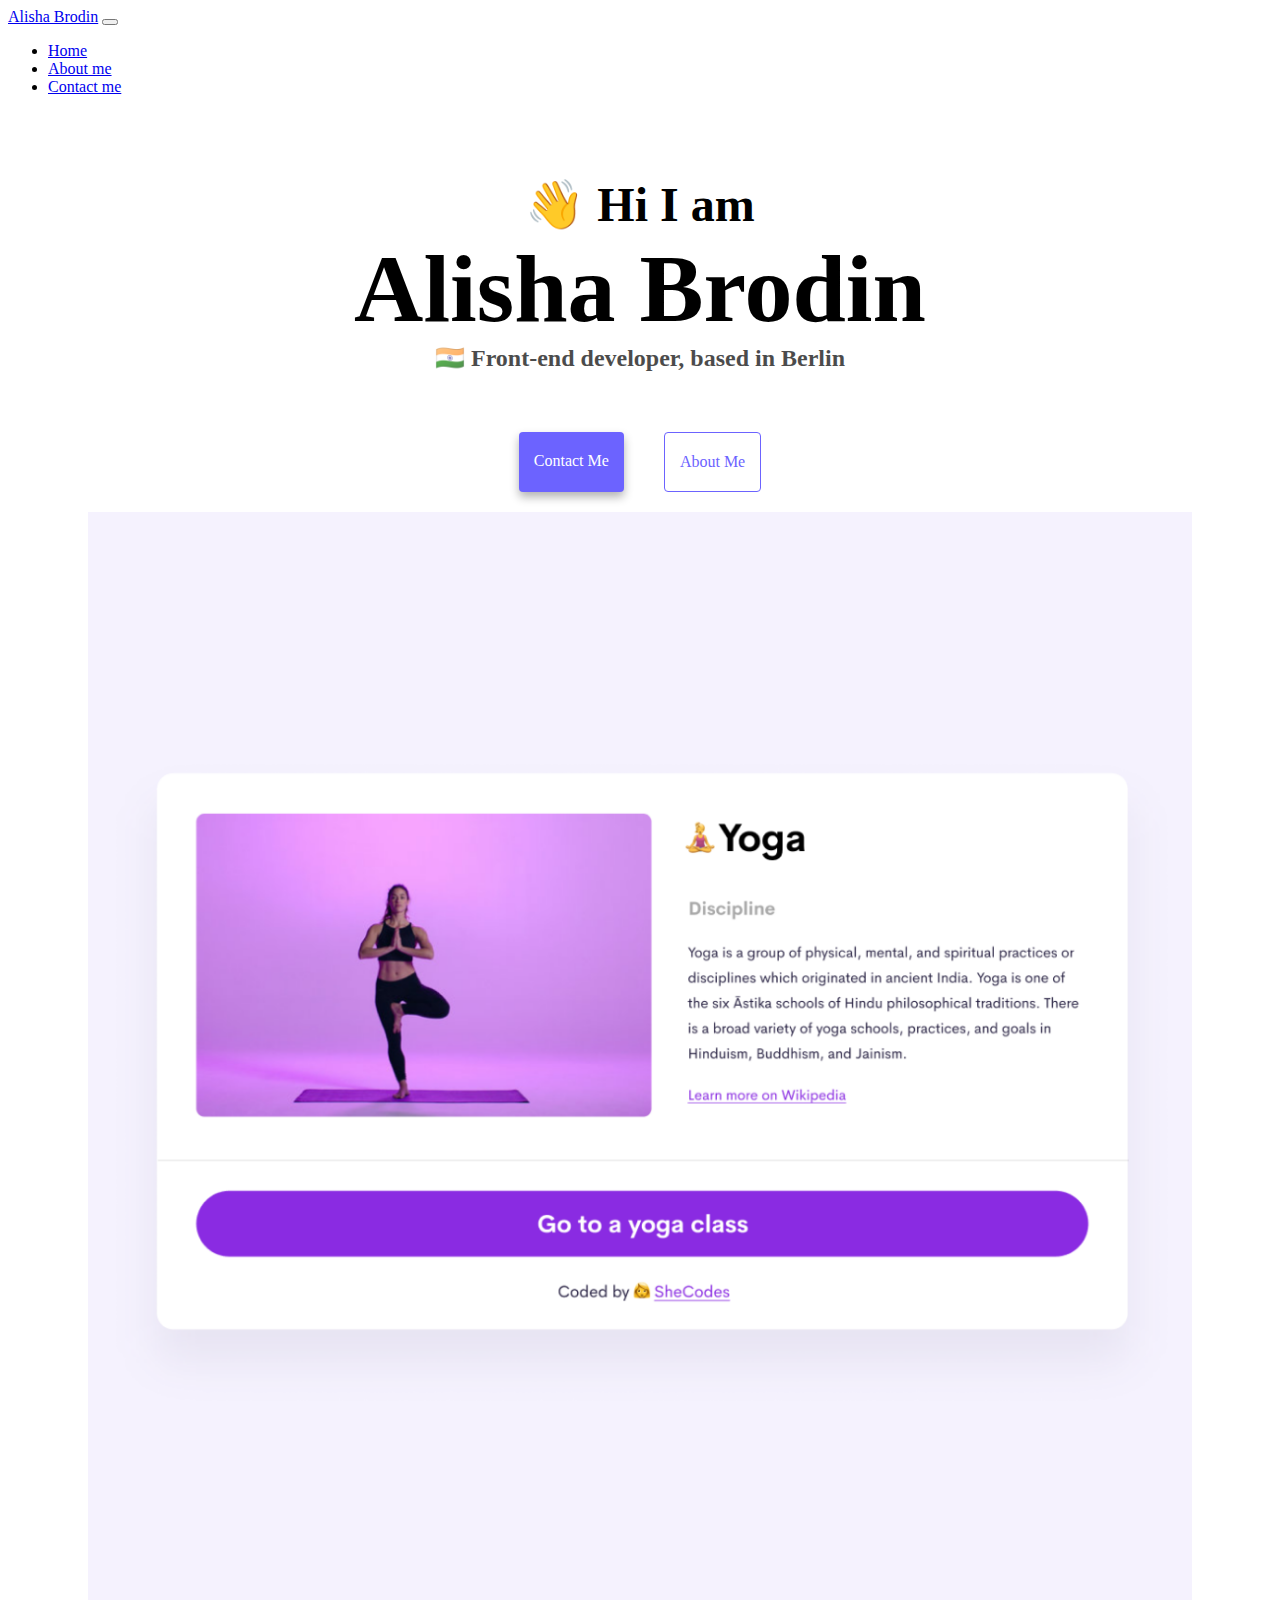
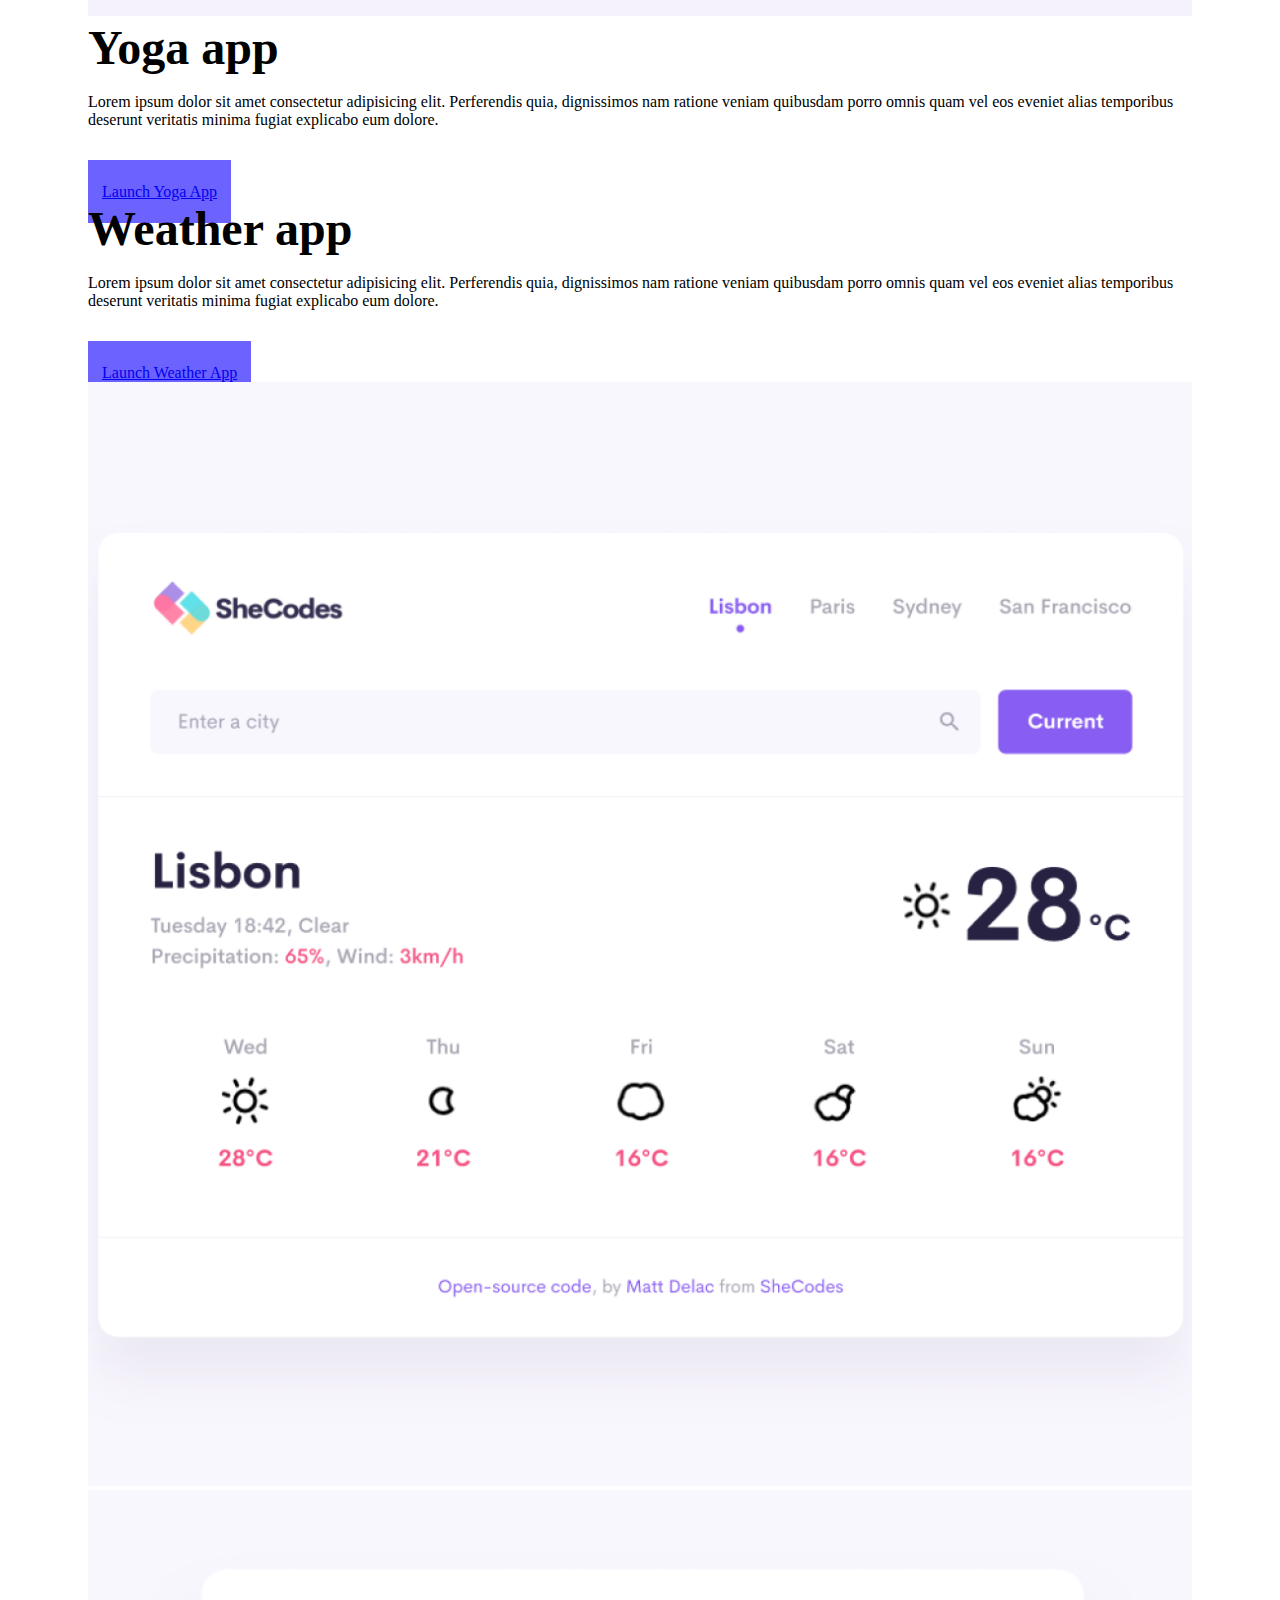
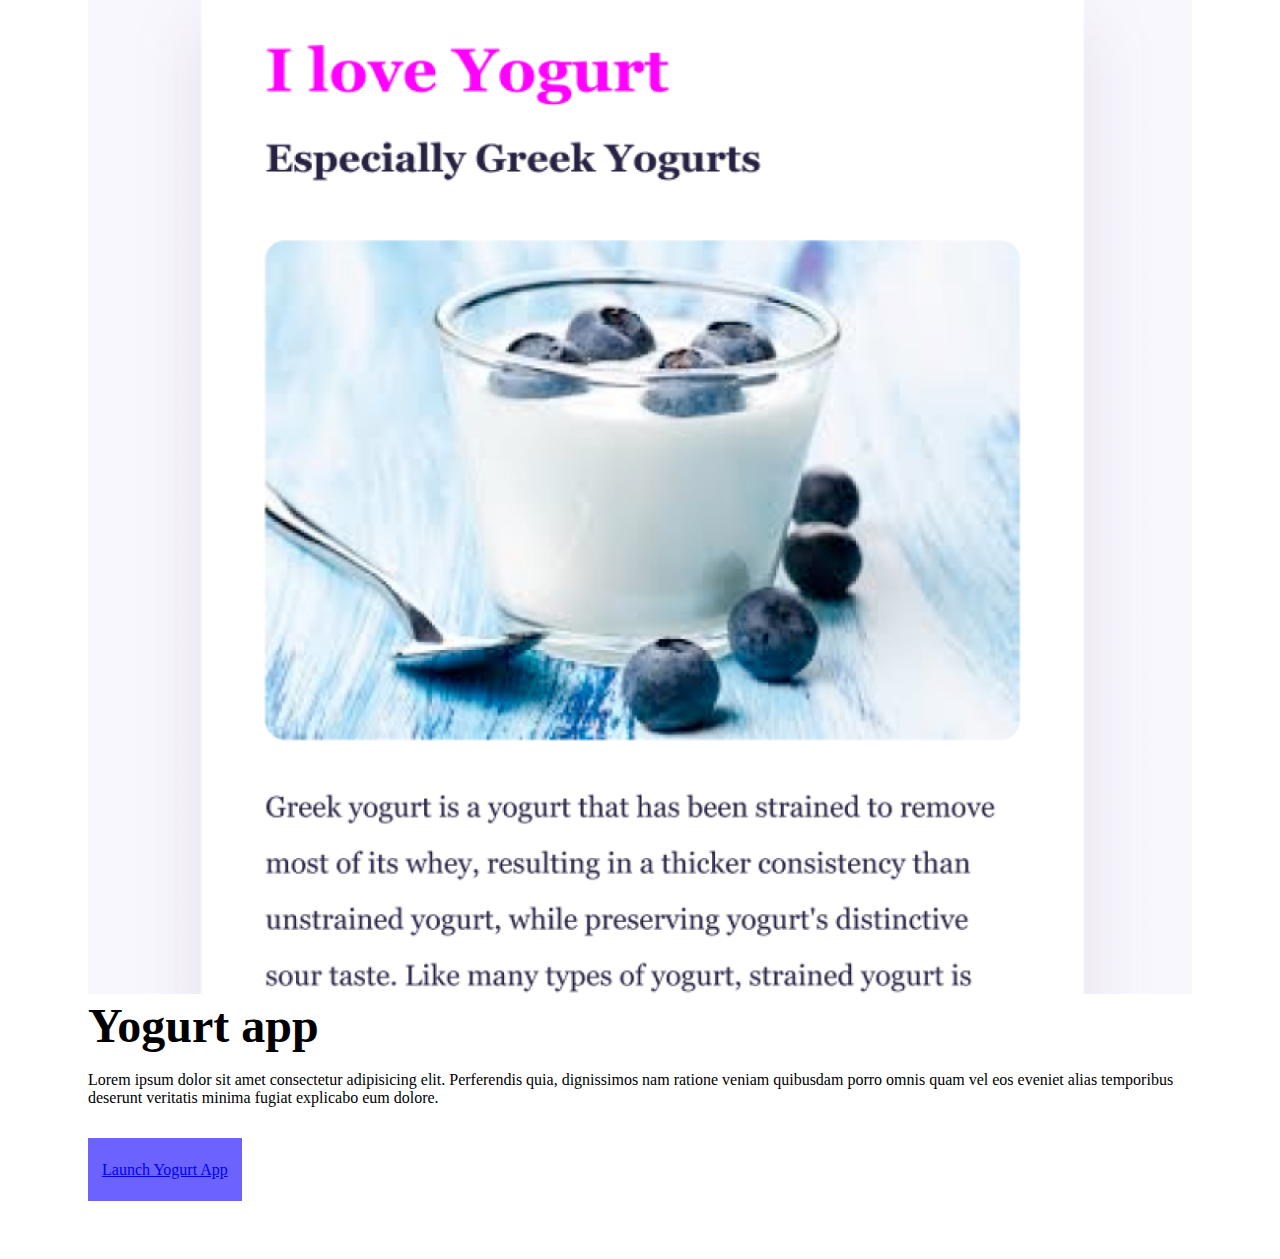
<file: index.html>
<!DOCTYPE html>
<html lang="en">

<head>
    <meta charset="UTF-8" />
    <meta http-equiv="X-UA-Compatible" content="IE=edge" />
    <meta name="viewport" content="width=device-width, initial-scale=1.0" />
    <meta name="description" content="Alisha Brodin,Front end developer based in europe and the projects done.">
    <title>Alisha Brodin-Front end developer</title>
    <link href="https://cdn.jsdelivr.net/npm/bootstrap@5.3.2/dist/css/bootstrap.min.css" rel="stylesheet"
        integrity="sha384-T3c6CoIi6uLrA9TneNEoa7RxnatzjcDSCmG1MXxSR1GAsXEV/Dwwykc2MPK8M2HN" crossorigin="anonymous" />
    <script src="https://cdn.jsdelivr.net/npm/bootstrap@5.3.2/dist/js/bootstrap.bundle.min.js"
        integrity="sha384-C6RzsynM9kWDrMNeT87bh95OGNyZPhcTNXj1NW7RuBCsyN/o0jlpcV8Qyq46cDfL"
        crossorigin="anonymous"></script>
    <link rel="stylesheet" href="style.css" />
</head>

<body>
    <nav class="navbar fixed-top navbar-expand-lg bg-body-tertiary">
        <div class="container">
            <a class="navbar-brand" href="/" title="homepage">Alisha Brodin</a>
            <button class="navbar-toggler" type="button" data-bs-toggle="collapse" data-bs-target="#navbarNav"
                aria-controls="navbarNav" aria-expanded="false" aria-label="Toggle navigation">
                <span class="navbar-toggler-icon"></span>
            </button>
            <div class="collapse navbar-collapse" id="navbarNav">
                <ul class="navbar-nav">
                    <li class="nav-item">
                        <a class="nav-link active" aria-current="page" href="/" title="My homepage">Home</a>
                    </li>
                    <li class="nav-item">
                        <a class="nav-link" href="/about.html" title="Project Info and contact details">About me</a>
                    </li>
                    <li class="nav-item">
                        <a class="nav-link" href="/about.html#contact" title="Contact Info">Contact me</a>
                    </li>
                </ul>
            </div>
        </div>
    </nav>
    <div class="content" id="name">
        <h2>👋 Hi I am</h2>
        <h1>Alisha Brodin</h1>
        <h3>🇮🇳 Front-end developer, based in Berlin</h3>

        <div class="navigation-links">
            <a href="/about.html#contact" class="contact-link" title="Click here to contact me via email">Contact me</a>
            <a href="/about.html" class="about-link" title="Click here to know more about me">About me</a>
        </div>
        <div class="project-1 mt-5 ">
            <div class="row">
                <div class="col-sm-6 ">
                    <img src="/images/yoga.png" alt="yoga" class="img-fluid rounded media-img d-none d-sm-block" width="100%" alt="A women doing yoga pose"/>
                </div>
                <div class="col-sm-6">
                    <h2 class="sub-heading">Yoga app</h2></br>
                   <section>Lorem ipsum dolor sit amet consectetur adipisicing elit.
                    Perferendis quia, dignissimos nam ratione veniam quibusdam porro
                    omnis quam vel eos eveniet alias temporibus deserunt veritatis
                    minima fugiat explicabo eum dolore.</section></br><br><br class="hide"/>
                    <a href="index.html#name"
                        class=" yogaAppbtn  border rounded text-decoration-none text-white shadow " title="Yoga App">Launch Yoga
                        App</a>
                </div>
            </div>
        </div>
        <div class="project-2 mt-5">
            <div class="row">
                <div class="col-sm-6 ">
                    <h2 class="sub-heading">Weather app</h2></br>
                   <section>Lorem ipsum dolor sit amet consectetur adipisicing elit.
                    Perferendis quia, dignissimos nam ratione veniam quibusdam porro
                    omnis quam vel eos eveniet alias temporibus deserunt veritatis
                    minima fugiat explicabo eum dolore.</section></br></br><br class="hide" />
                    <a href="index.html#name"
                        class=" yogaAppbtn  border rounded text-decoration-none text-white shadow ">Launch
                        Weather App</a>
                </div>
                <div class="col-sm-6">
                    <img src="/images/weather.png" alt="Image of the Weather App built" class="img-fluid rounded media-img d-none d-sm-block" width="100%" title="Weather App" />
                </div>
            </div>
        </div>
        <div class="project-3 mt-5">
            <div class="row">
                <div class="col-sm-6">
                    <img src="/images/yogurt.png" alt="A picture of yogurt in a cup topped with blue berries" class="img-fluid rounded media-img d-none d-sm-block" width="100%" />
                </div>
                <div class="col-sm-6 ">
                    <h2 class="sub-heading">Yogurt app</h2></br>
                   <section>Lorem ipsum dolor sit amet consectetur adipisicing elit.
                    Perferendis quia, dignissimos nam ratione veniam quibusdam porro
                    omnis quam vel eos eveniet alias temporibus deserunt veritatis
                    minima fugiat explicabo eum dolore.</section><br><br><br class="hide" />
                    <a href="index.html#name"
                        class=" yogaAppbtn  border rounded text-decoration-none text-white shadow " title="Yogurt App">Launch
                        Yogurt App</a>
                </div>
            </div>
        </div>
    </div>
</body>

</html>
</file>
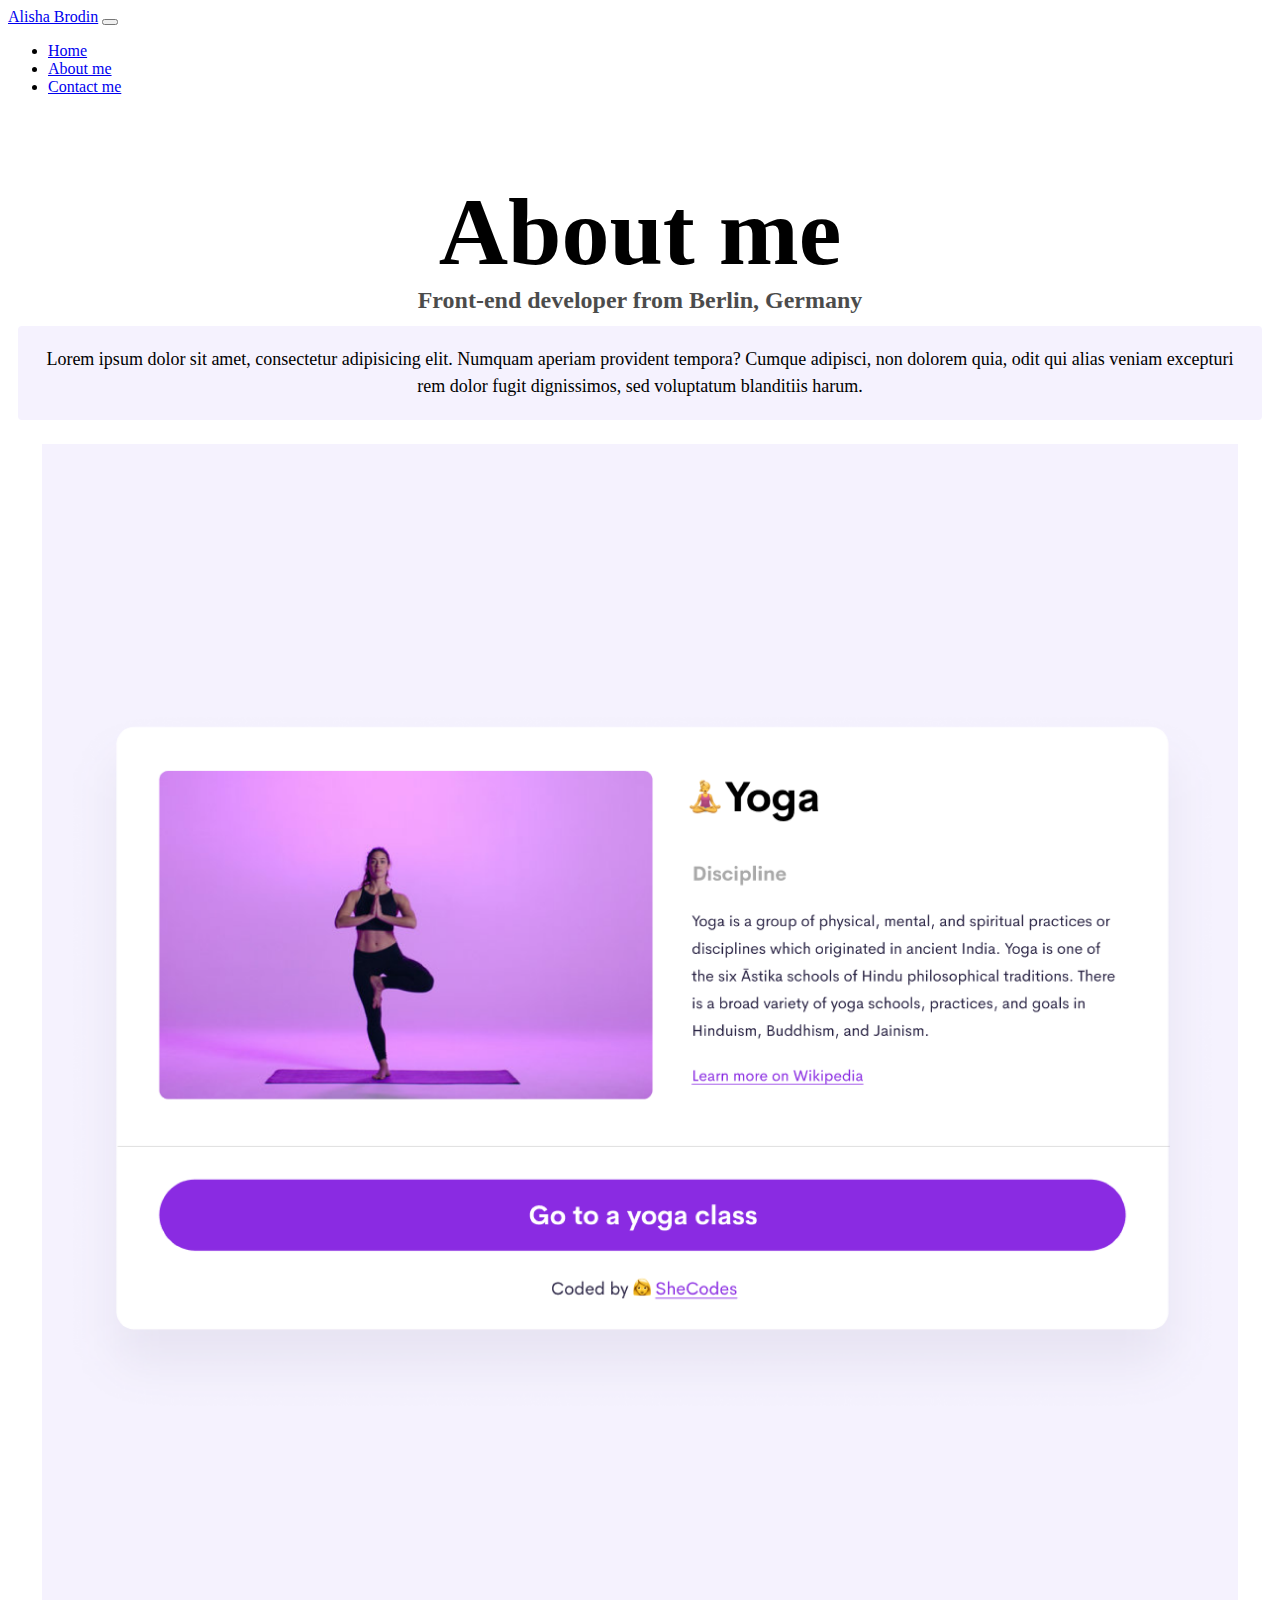
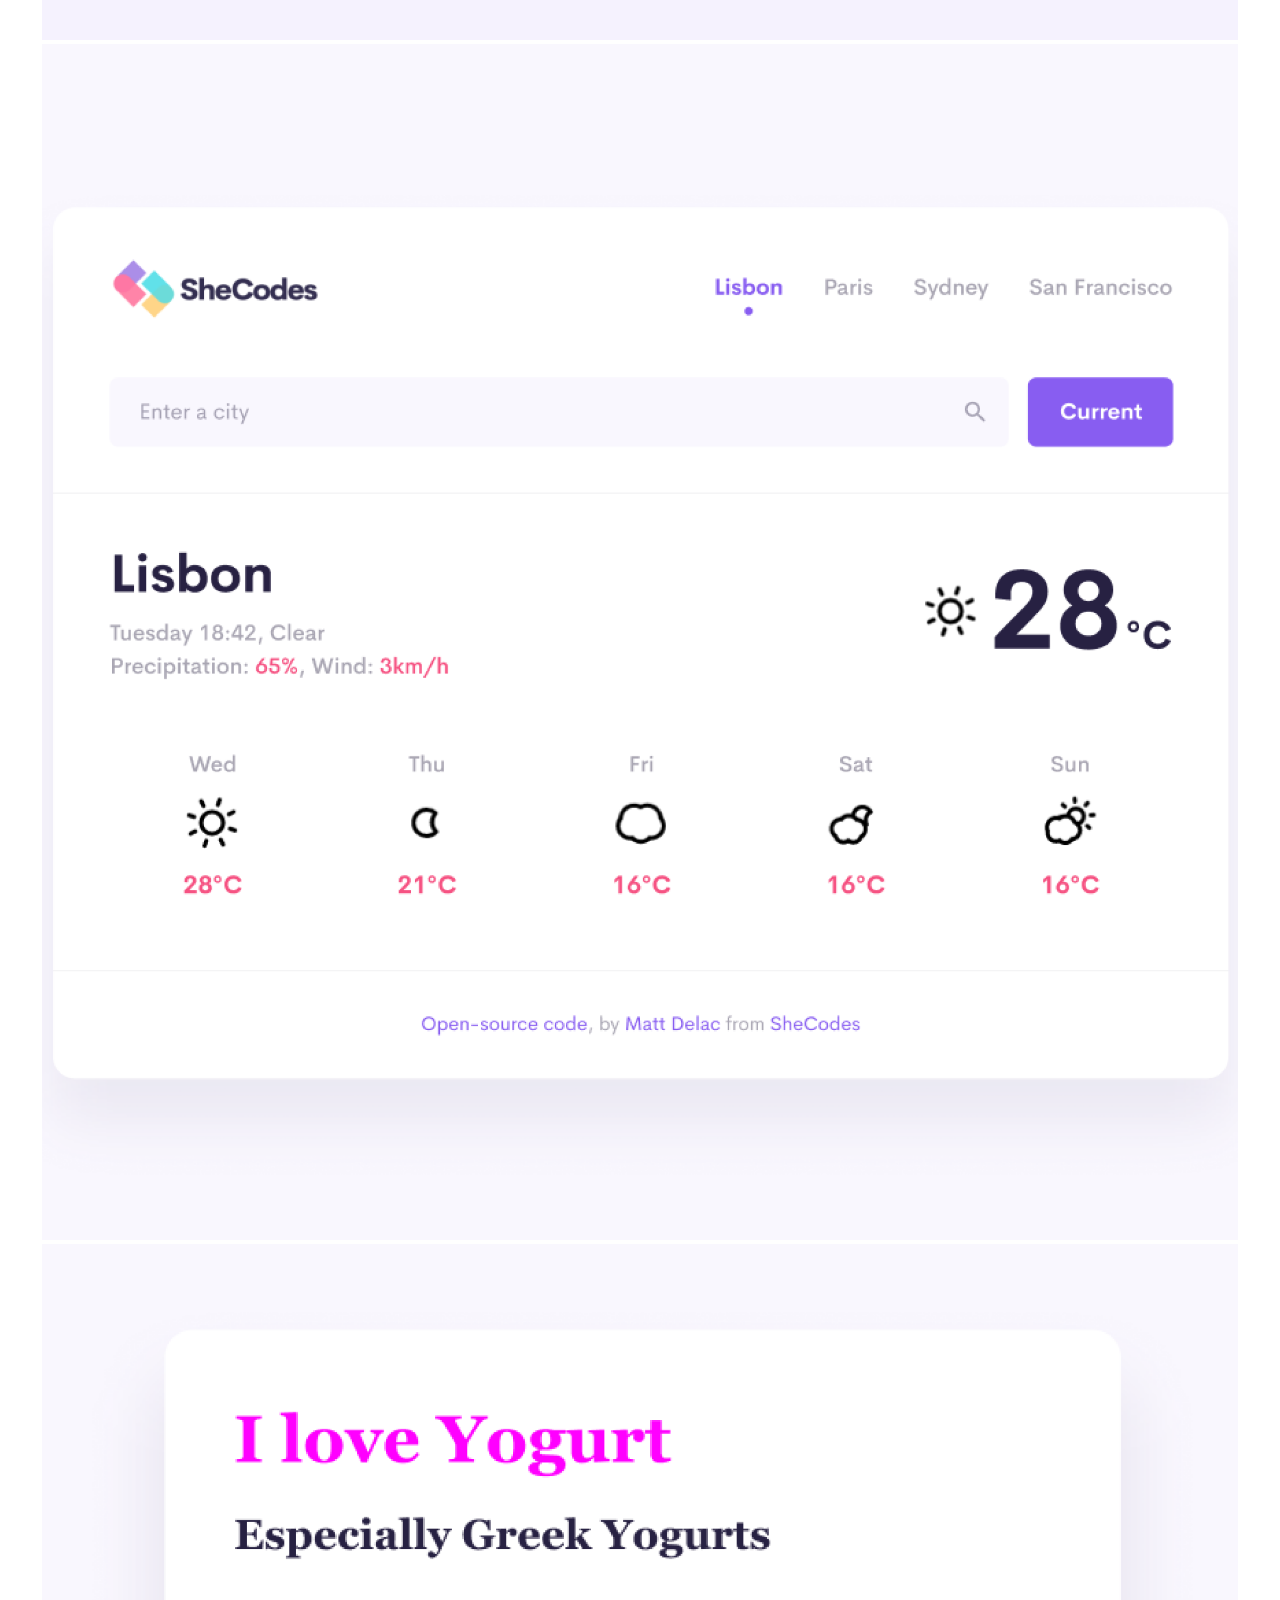
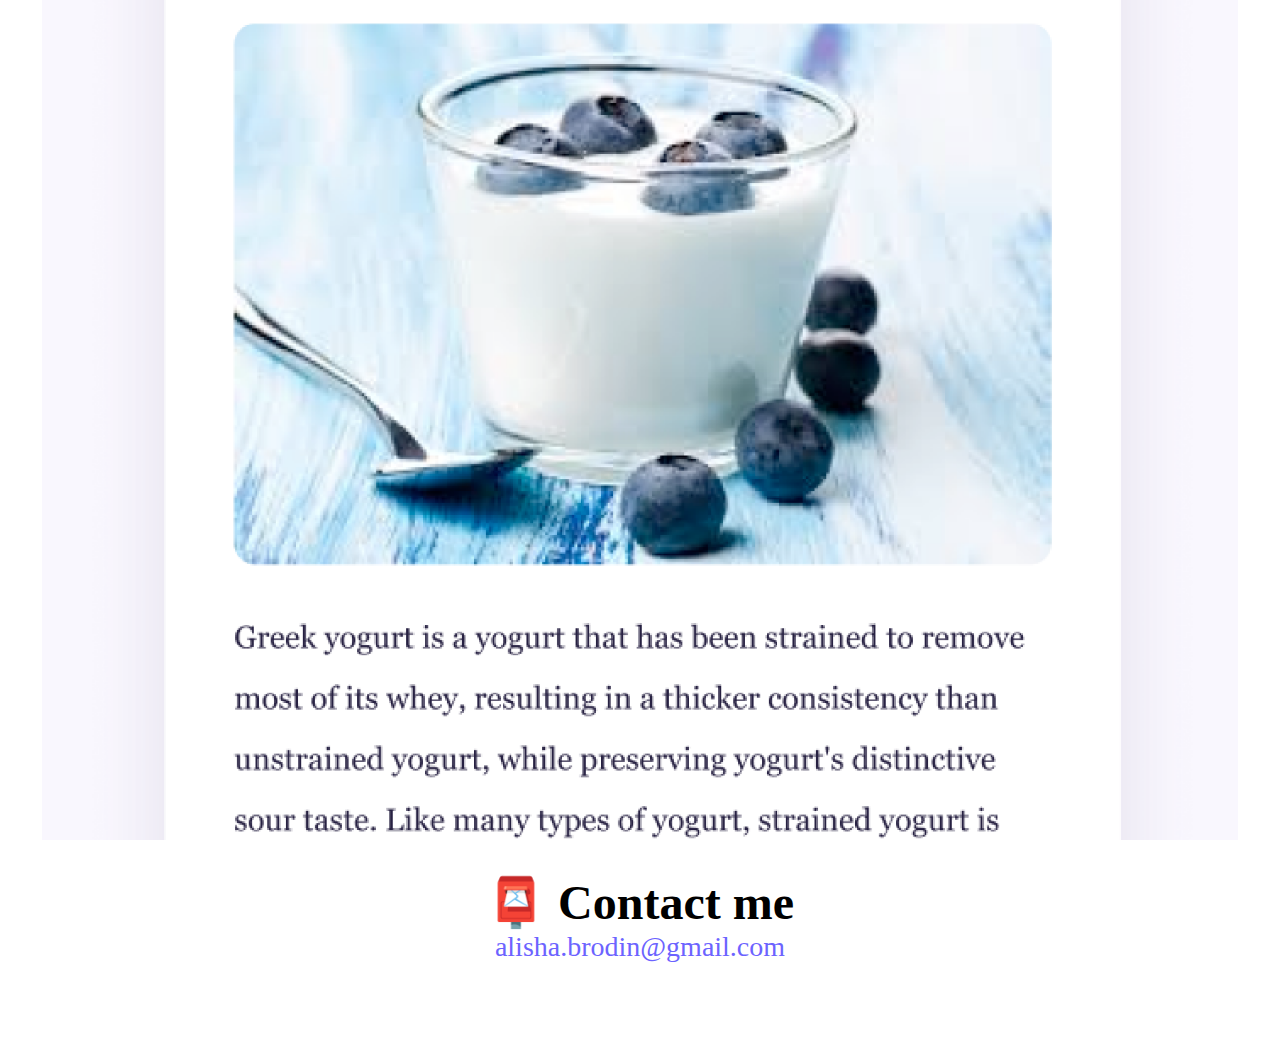
<file: about.html>
<!DOCTYPE html>
<html lang="en">

<head>
    <meta charset="UTF-8" />
    <meta http-equiv="X-UA-Compatible" content="IE=edge" />
    <meta name="description" content=" About Alisha Brodin-Skills and the list of front-end projects done ">
    <meta name="viewport" content="width=device-width, initial-scale=1.0" />
    <link href="https://cdn.jsdelivr.net/npm/bootstrap@5.3.2/dist/css/bootstrap.min.css" rel="stylesheet"
        integrity="sha384-T3c6CoIi6uLrA9TneNEoa7RxnatzjcDSCmG1MXxSR1GAsXEV/Dwwykc2MPK8M2HN" crossorigin="anonymous" />
    <script src="https://cdn.jsdelivr.net/npm/bootstrap@5.3.2/dist/js/bootstrap.bundle.min.js"
        integrity="sha384-C6RzsynM9kWDrMNeT87bh95OGNyZPhcTNXj1NW7RuBCsyN/o0jlpcV8Qyq46cDfL"
        crossorigin="anonymous"></script>
    <link rel="stylesheet" href="style.css" />
    <title>About Alisha Brodin</title>
</head>

<body>
    <nav class="navbar fixed-top navbar-expand-lg bg-body-tertiary">
        <div class="container">
            <a class="navbar-brand" href="/" title="homepage">Alisha Brodin</a>
            <button class="navbar-toggler navbar-toggler-about-page" type="button" data-bs-toggle="collapse" data-bs-target="#navbarNav"
                aria-controls="navbarNav" aria-expanded="false" aria-label="Toggle navigation">
                <span class="navbar-toggler-icon"></span>
            </button>
            <div class="collapse navbar-collapse" id="navbarNav">
                <ul class="navbar-nav">
                    <li class="nav-item">
                        <a class="nav-link" aria-current="page" href="/" title="My homepage">Home</a>
                    </li>
                    <li class="nav-item">
                        <a class="nav-link active" href="/about.html" title="Project Info and contact details">About me</a>
                    </li>
                    <li class="nav-item">
                        <a class="nav-link" href="/about.html#contact" title="Contact details">Contact me</a>
                    </li>
                </ul>
            </div>
        </div>
    </nav>
    <div class="content-about-page">
        <h1 class="mt-5">About me</h1>
        <h3 class="my-2">Front-end developer from Berlin, Germany</h3>
        <p class="about-paragraphs bg-body">
            Lorem ipsum dolor sit amet, consectetur adipisicing elit. Numquam
            aperiam provident tempora? Cumque adipisci, non dolorem quia, odit qui
            alias veniam excepturi rem dolor fugit dignissimos, sed voluptatum
            blanditiis harum.
        </p>

        <div class="container about-page-container margin-4">
            <div class="row">
                <div class="col-sm-4">
                    <img src="/images/yoga.png" class="img-fluid rounded shadow p-2" width="100%" alt="A women doing yoga pose" />
                </div>
                <div class="col-sm-4">
                    <img src="/images/weather.png" class="img-fluid rounded shadow p-2" width="100%" alt="Image of the Weather App built" />
                </div>
                <div class="col-sm-4">
                    <img src="/images/yogurt.png" class="img-fluid rounded shadow p-2" width="100%" alt="A picture of yogurt in a cup topped with blue berries" />
                </div>
            </div>
        </div>
        <div id="contact">
            <h2>📮 Contact me</h2>
            <a href="mailto:alisha.brodin@gmail.com" class="email-link" title="My emailId">
                alisha.brodin@gmail.com
            </a>
        </div>
    </div>
</body>

</html>
</file>
<file: style.css>
:root {
    --primary-color: #6c63ff;
    --secondary-color: #f5f2fe;
    --box-shadow: 0 5px 10px rgba(0, 0, 0, 0.3);
}

.content{
    margin: 80px;
}

.content-about-page {
    margin: 80px 10px;
}

h1,
h2,
h3 {
    text-align: center;
    margin: 0;
}

h1 {
    font-size: 96px;
}

h2 {
    font-size: 48px;
}

h3 {
    font-size: 24px;
    opacity: 0.7;
}

.margin-4{
    margin: 1.5rem;
}

p {
    background: var(--secondary-color);
    padding: 20px;
    border-radius: 4px;
    font-size: 18px;
    line-height: 1.5;
    text-align: center;
}

.navigation-links {
    display: flex;
    margin-top: 40px;
    justify-content: center;
}

.navigation-links a {
    margin: 20px;
    border-radius: 4px;
    padding: 20px 15px;
    text-decoration: none;
    text-transform: capitalize;
}

.contact-link {
    background: var(--primary-color);
    box-shadow: var(--box-shadow);
    color: white;
}

.about-link {
    color: var(--primary-color);
    border: 1px solid var(--primary-color);
}

.homepage-link {
    color: var(--primary-color);
    text-align: center;
    display: block;
}

.about-paragraphs {
    display: flex;
    margin: 12px 0;
}

.about-paragraphs p {
    margin: 10px;
}

.email-link {
    display: flex;
    justify-content: center;
    color: var(--primary-color);
    font-size: 28px;
    text-decoration: none;
}

.email-link:hover {
    text-decoration: underline;
}

.yogaAppbtn {
    background: var(--primary-color);
padding: 23px 14px;
}

.sub-heading{
    text-align: left;
}

#contact{
    margin-top: 30px;
}
/* Media Query  */




 @media only screen and (max-width:819px) and (min-width:768px) { 
h2{text-align: center;
font-size: 36px;}

.yogaAppbtn{

padding: 13px 10px;
}
.hide{
    display: none;
}
    
} 


@media only screen and (max-width: 430px) {
 
.project-1,.project-2,.project-3{
    text-align: center;  
   
}
/* .media-col{
    display:none
} */

.project-1{
    margin-top: 15px !important;
}
.sub-heading{
    text-align: center;
}
.content{
    margin:103px 13px;
}
h2 {
    font-size: 29px;
    margin-top: 10px ;
}
h1 {
    font-size: 45px;
    margin-top: 10px;
}
h3 {
    font-size: 24px;
    opacity: 0.7;
    line-height: 1.5;
    margin:5px 0;
}
.navigation-links {
   
    margin-top: 18px;      
    
}
.navigation-links a { 

    margin: 18px;
    border-radius: 4px;
    padding: 18px 10px

}
p{
    padding: 1px 10px;
}

.project-2,.project-3{
    margin-top: 1px;
}
.hide {
    display: none;
}

.content-about-page{
    margin: 95px 0 0 0 !important;
}


.about-paragraphs{
    margin: 30px 0;
    padding: 0 10px;
}
.about-page-container{
   
    margin: 0;
    
}

section{
    font-size: 18px;
        line-height: 1.5;
        text-align: center;
        padding: 2px;
}


.yogaAppbtn{
    display: block;
    margin: 0 11px;
}

.col-sm-4{
    margin-bottom: 25px;
}
#contact{
    font-size: 20px;
}
}
</file>
